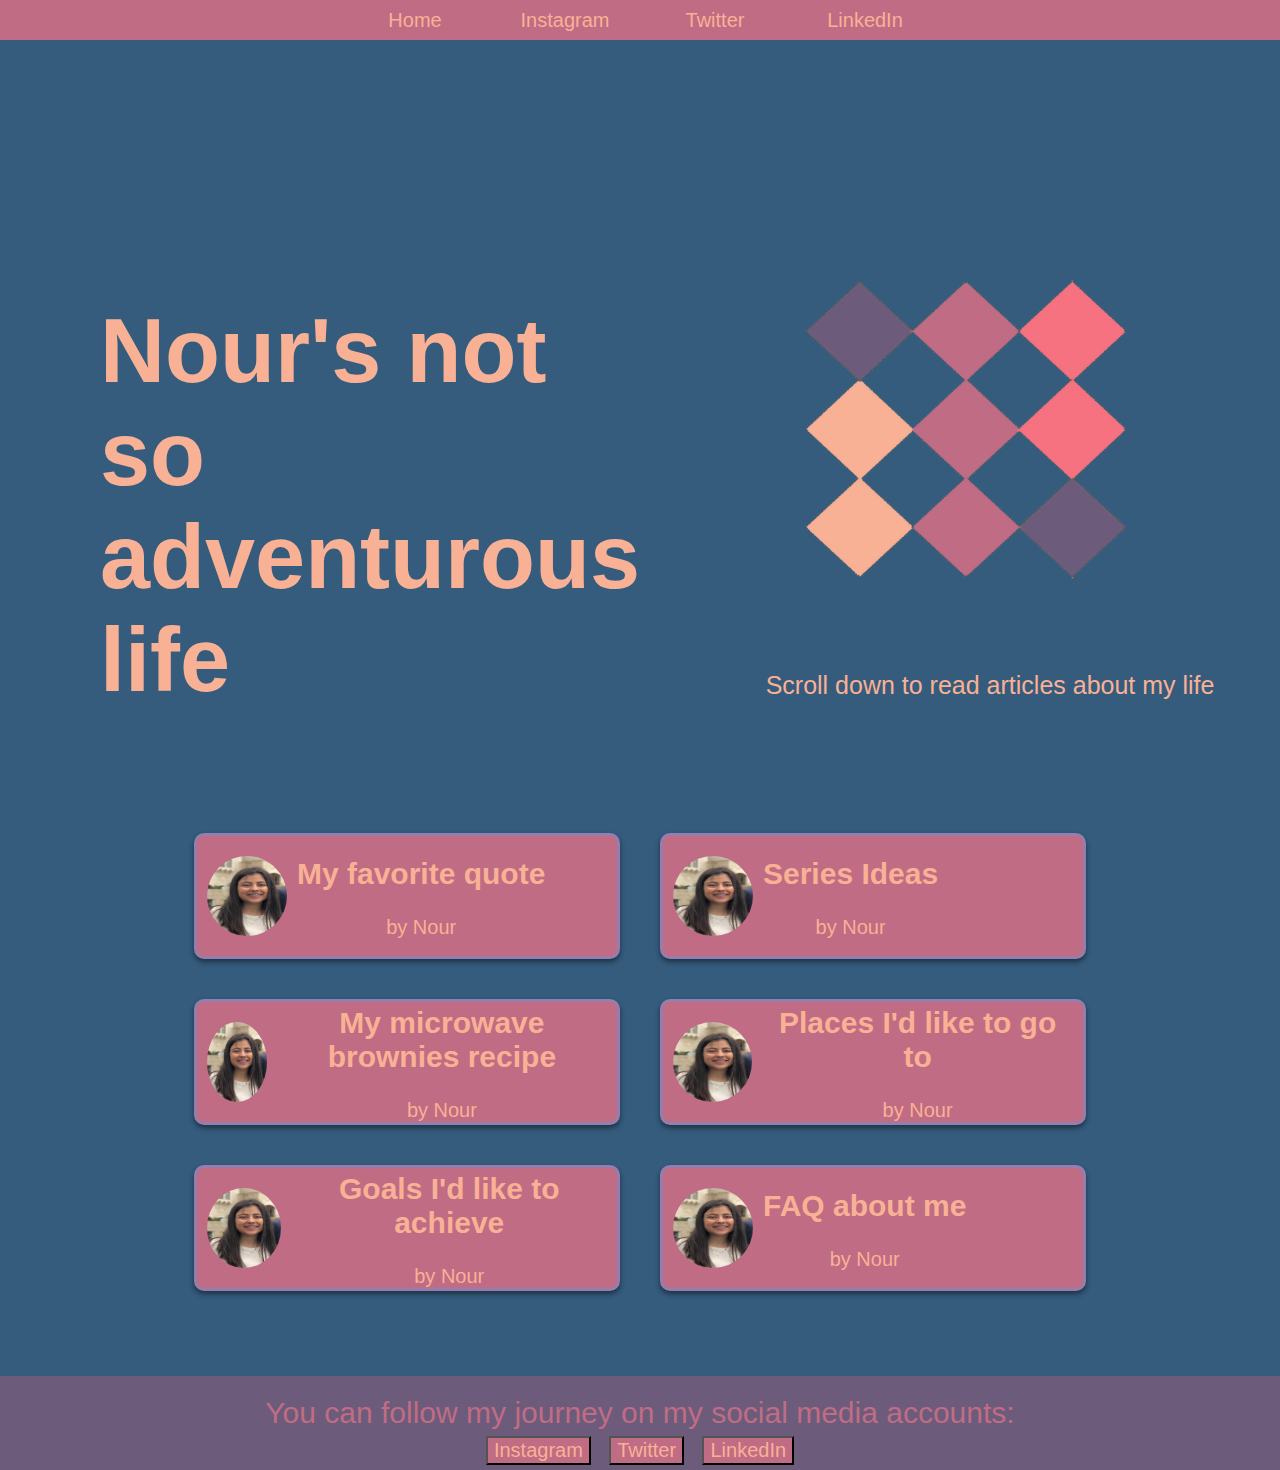
<file: index.html>
<!DOCTYPE html>
<html>
<head>
	<title>Nour's not so adventurous life</title>
	<link rel="stylesheet" href="CSS\maincss.css">
	<meta name="viewport" content="width=device-width, initial-scale=1">
</head>


<body>
	<nav id = "navbar">
		<div class = "navsection"> <a href="index.html"> Home </a> </div>
		<div class = "navsection"> <a href="https://www.instagram.com/nour_mikhael_" target="_blank"> Instagram </a> </div>
		<div class = "navsection"> <a href="https://twitter.com/nourmikhael" target="_blank"> Twitter </a> </div>
		<div class = "navsection"> <a href="https://www.linkedin.com/in/nour-mikhael-909534167/" target="_blank"> LinkedIn </a> </div>
	</nav>


	<div  id = "homepagetitle"> 
		<h1> Nour's not so adventurous life </h1>
		<div id = "drawing">
			<img src="img\design.png" id="design1">
			<p> Scroll down to read articles about my life </p>
		</div>
	</div>

	<div id = "container" > 
		<a href="favoritequote.html" target="_blank">
			<div class = "quote" id = "box1">
				<img src="img\avatar.jpeg" alt= " me" class = "icon"> 
				<div class = "info">
					<h2> My favorite quote </h2>
					<p> by Nour </p>
				</div>
			</div>
		</a>

		<a href="series.html" target="_blank">
			<div class = "quote" id = "box2">
				<img src="img\avatar.jpeg" alt= " me" class = "icon"> 
				<div class = "info">
					<h2> Series Ideas </h2>
					<p> by Nour </p>
				</div>
			</div>
		</a>

		<a href="brownies.html" target="_blank">
			<div class = "quote" id = "box3">
				<img src="img\avatar.jpeg" alt= " me" class = "icon"> 
				<div class = "info">
					<h2> My microwave brownies recipe</h2>
					<p> by Nour </p>
				</div>
			</div>
		</a>

		<a href="places.html" target="_blank">
			<div class = "quote" id = "box4">
				<img src="img\avatar.jpeg" alt= " me" class = "icon"> 
				<div class = "info">
					<h2> Places I'd like to go to </h2>
					<p> by Nour </p>
				</div>
			</div>
		</a>

		<a href="goals.html" target="_blank">
			<div class = "quote" id = "box5">
				<img src="img\avatar.jpeg" alt= " me" class = "icon"> 
				<div class = "info">
					<h2> Goals I'd like to achieve</h2>
					<p> by Nour </p>
				</div>
			</div>
		</a>

		<a href="faq.html" target="_blank">
			<div class = "quote" id = "box6">
				<img src="img\avatar.jpeg" alt= " me" class = "icon"> 
				<div class = "info">
					<h2> FAQ about me </h2>
					<p> by Nour </p>
				</div>
			</div>
		</a>
	</div>

	<footer id = "footer">
		You can follow my journey on my social media accounts:
		<br>
		<button> <a href="https://www.instagram.com/nour_mikhael_" target="_blank" class = "socialmedia"> Instagram  </a> </button>
		<button> <a href="https://twitter.com/nourmikhael" target="_blank" class = "socialmedia"> Twitter </a> </button>
		<button> <a href="https://www.linkedin.com/in/nour-mikhael-909534167/" target="_blank" class = "socialmedia"> LinkedIn </a> </button>
		
	</footer>

</body>
</html>
</file>
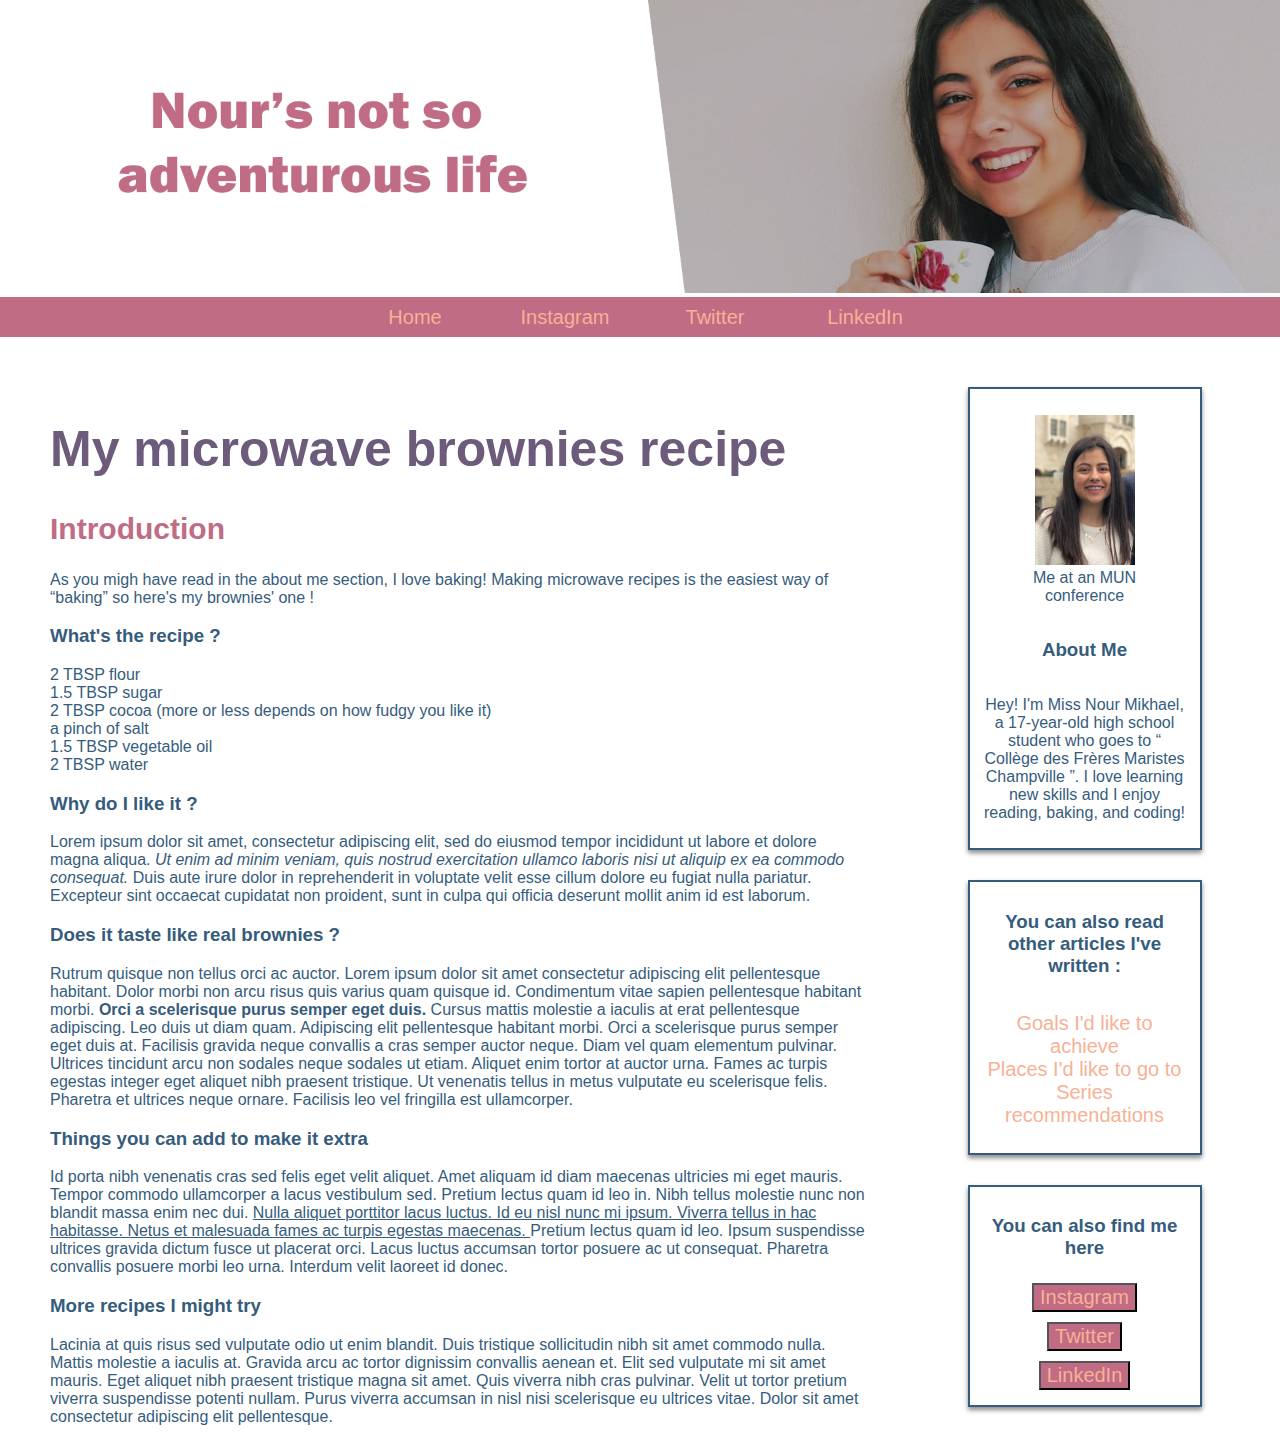
<file: brownies.html>
<!DOCTYPE html>
<html>
<head>
	<title> My microwave brownies recipe </title>
	<link rel="stylesheet" href="CSS\maincss.css">
	<meta name="viewport" content="width=device-width, initial-scale=1">
</head>
<body>
	<header>
		<img src="img\header.png" alt="header" id="header">
	</header>
	
	<nav id = "navbar">
		<div class = "navsection"> <a href="index.html"> Home </a> </div>
		<div class = "navsection"> <a href="https://www.instagram.com/nour_mikhael_" target="_blank"> Instagram </a> </div>
		<div class = "navsection"> <a href="https://twitter.com/nourmikhael" target="_blank"> Twitter </a> </div>
		<div class = "navsection"> <a href="https://www.linkedin.com/in/nour-mikhael-909534167/" target="_blank"> LinkedIn </a> </div>
	</nav>

	<div id="main-container">
		<div id="post">
			<h1 id="post-title"> My microwave brownies recipe </h1>
			<h2 id="intro"> Introduction </h2>
			<p> As you migh have read in the about me section, I love baking! Making microwave recipes is the easiest way of <q>baking</q> so here's my brownies' one ! </p>
			<h3> What's the recipe ? </h3>
			<p> 
				<ul>
			<li> 2 TBSP flour </li>
			<li>1.5 TBSP sugar</li>
			<li>2 TBSP cocoa (more or less depends on how fudgy you like it) </li>
			<li>a pinch of salt</li>
			<li>1.5 TBSP vegetable oil</li>
			<li>2 TBSP water</li>
				</ul>
			</p>
			<h3> Why do I like it ? </h3>
			<p> Lorem ipsum dolor sit amet, consectetur adipiscing elit, sed do eiusmod tempor incididunt ut labore et dolore magna aliqua. <i> Ut enim ad minim veniam, quis nostrud exercitation ullamco laboris nisi ut aliquip ex ea commodo consequat. </i> Duis aute irure dolor in reprehenderit in voluptate velit esse cillum dolore eu fugiat nulla pariatur. Excepteur sint occaecat cupidatat non proident, sunt in culpa qui officia deserunt mollit anim id est laborum. </p>
			<h3> Does it taste like real brownies ? </h3>
			<p>Rutrum quisque non tellus orci ac auctor. Lorem ipsum dolor sit amet consectetur adipiscing elit pellentesque habitant. Dolor morbi non arcu risus quis varius quam quisque id. Condimentum vitae sapien pellentesque habitant morbi. <b> Orci a scelerisque purus semper eget duis. </b> Cursus mattis molestie a iaculis at erat pellentesque adipiscing. Leo duis ut diam quam. Adipiscing elit pellentesque habitant morbi. Orci a scelerisque purus semper eget duis at. Facilisis gravida neque convallis a cras semper auctor neque. Diam vel quam elementum pulvinar. Ultrices tincidunt arcu non sodales neque sodales ut etiam. Aliquet enim tortor at auctor urna. Fames ac turpis egestas integer eget aliquet nibh praesent tristique. Ut venenatis tellus in metus vulputate eu scelerisque felis. Pharetra et ultrices neque ornare. Facilisis leo vel fringilla est ullamcorper. </p>
			<h3> Things you can add to make it extra </h3>
			<p> Id porta nibh venenatis cras sed felis eget velit aliquet. Amet aliquam id diam maecenas ultricies mi eget mauris. Tempor commodo ullamcorper a lacus vestibulum sed. Pretium lectus quam id leo in. Nibh tellus molestie nunc non blandit massa enim nec dui. <u> Nulla aliquet porttitor lacus luctus. Id eu nisl nunc mi ipsum. Viverra tellus in hac habitasse. Netus et malesuada fames ac turpis egestas maecenas. </u> Pretium lectus quam id leo. Ipsum suspendisse ultrices gravida dictum fusce ut placerat orci. Lacus luctus accumsan tortor posuere ac ut consequat. Pharetra convallis posuere morbi leo urna. Interdum velit laoreet id donec.</p>
			<h3> More recipes I might try </h3>
			<p>Lacinia at quis risus sed vulputate odio ut enim blandit. Duis tristique sollicitudin nibh sit amet commodo nulla. Mattis molestie a iaculis at. Gravida arcu ac tortor dignissim convallis aenean et. Elit sed vulputate mi sit amet mauris. Eget aliquet nibh praesent tristique magna sit amet. Quis viverra nibh cras pulvinar. Velit ut tortor pretium viverra suspendisse potenti nullam. Purus viverra accumsan in nisl nisi scelerisque eu ultrices vitae. Dolor sit amet consectetur adipiscing elit pellentesque.</p>
		</div>

		<div id="additional-info"> 
			<div id="about-me">
				<figure>
					<img src="img\avatar.jpeg" alt="my-avatar" id="avatar">
					<figcaption>Me at an MUN conference</figcaption>
				</figure>
				<h3> About Me </h3>
				<p> Hey! I'm Miss Nour Mikhael, a 17-year-old high school student who goes to <q> Collège des Frères Maristes Champville </q>. I love learning new skills and I enjoy reading, baking, and coding! </p>
			</div>

			<div id="other-posts"> 
				<h3> You can also read other articles I've written : </h3>
				<ul>
					<a href="goals.html"> <li> Goals I'd like to achieve </li> </a>
					<a href="places.html"><li>Places I'd like to go to </li> </a>
					<a href="series.html"><li> Series recommendations </li></a>
				</ul>
			</div>

			<div id="find-me">
				<h3> You can also find me here </h3>
				<button> <a href="https://www.instagram.com/nour_mikhael_" target="_blank" class = "socialmedia"> Instagram  </a> </button>
				<button> <a href="https://twitter.com/nourmikhael" target="_blank" class = "socialmedia"> Twitter </a> </button>
				<button> <a href="https://www.linkedin.com/in/nour-mikhael-909534167/" target="_blank" class = "socialmedia"> LinkedIn </a> </button>
			</div>
		</div>


	</div>


</body>
</html>
</file>
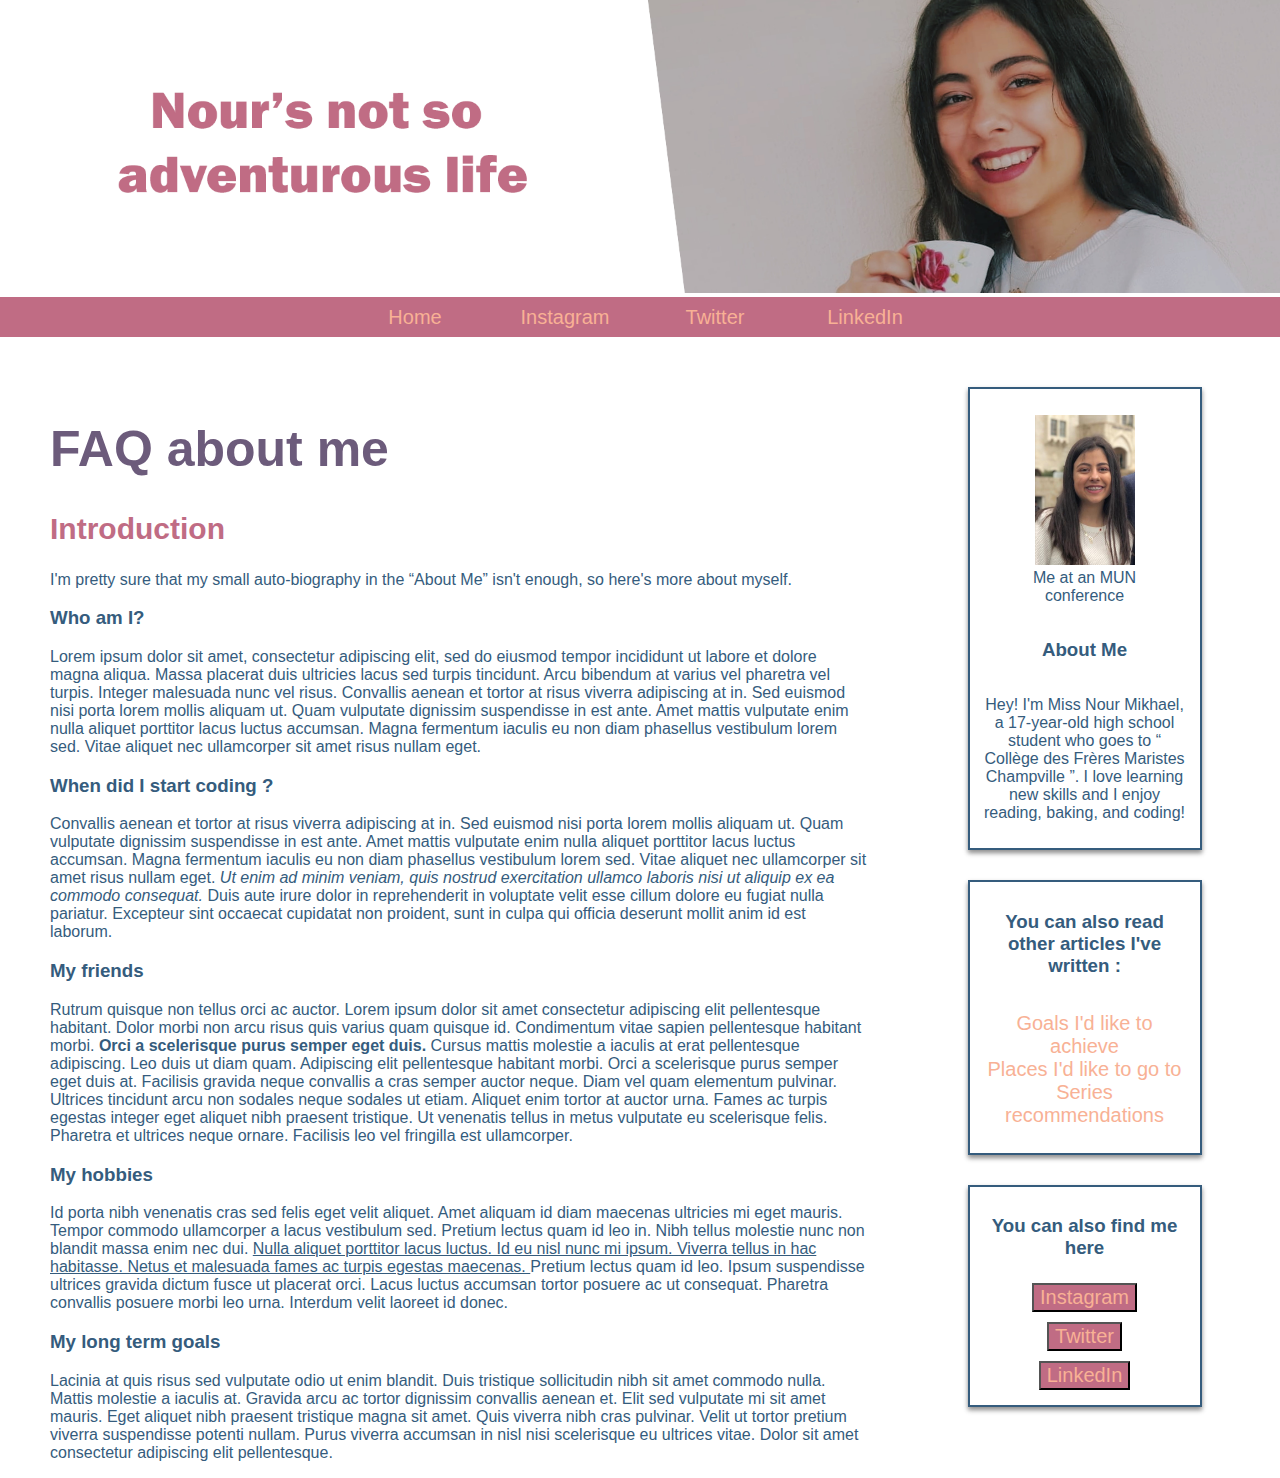
<file: faq.html>
<!DOCTYPE html>
<html>
<head>
	<title>	FAQ about me </title>
	<link rel="stylesheet" href="CSS\maincss.css">
	<meta name="viewport" content="width=device-width, initial-scale=1">
</head>
<body>
	<header>
		<img src="img\header.png" alt="header" id="header">
	</header>
	
	<nav id = "navbar">
		<div class = "navsection"> <a href="index.html"> Home </a> </div>
		<div class = "navsection"> <a href="https://www.instagram.com/nour_mikhael_" target="_blank"> Instagram </a> </div>
		<div class = "navsection"> <a href="https://twitter.com/nourmikhael" target="_blank"> Twitter </a> </div>
		<div class = "navsection"> <a href="https://www.linkedin.com/in/nour-mikhael-909534167/" target="_blank"> LinkedIn </a> </div>
	</nav>

	<div id="main-container">
		<div id="post">
			<h1 id="post-title"> FAQ about me </h1>
			<h2 id="intro"> Introduction </h2>
			<p> I'm pretty sure that my small auto-biography in the <q>About Me</q> isn't enough, so here's more about myself.</p>
			<h3> Who am I? </h3>
			<p> Lorem ipsum dolor sit amet, consectetur adipiscing elit, sed do eiusmod tempor incididunt ut labore et dolore magna aliqua. Massa placerat duis ultricies lacus sed turpis tincidunt. Arcu bibendum at varius vel pharetra vel turpis. Integer malesuada nunc vel risus. Convallis aenean et tortor at risus viverra adipiscing at in. Sed euismod nisi porta lorem mollis aliquam ut. Quam vulputate dignissim suspendisse in est ante. Amet mattis vulputate enim nulla aliquet porttitor lacus luctus accumsan. Magna fermentum iaculis eu non diam phasellus vestibulum lorem sed. Vitae aliquet nec ullamcorper sit amet risus nullam eget. </p>
			<h3> When did I start coding ?</h3>
			<p> Convallis aenean et tortor at risus viverra adipiscing at in. Sed euismod nisi porta lorem mollis aliquam ut. Quam vulputate dignissim suspendisse in est ante. Amet mattis vulputate enim nulla aliquet porttitor lacus luctus accumsan. Magna fermentum iaculis eu non diam phasellus vestibulum lorem sed. Vitae aliquet nec ullamcorper sit amet risus nullam eget. <i> Ut enim ad minim veniam, quis nostrud exercitation ullamco laboris nisi ut aliquip ex ea commodo consequat. </i> Duis aute irure dolor in reprehenderit in voluptate velit esse cillum dolore eu fugiat nulla pariatur. Excepteur sint occaecat cupidatat non proident, sunt in culpa qui officia deserunt mollit anim id est laborum. </p>
			<h3> My friends </h3>
			<p>Rutrum quisque non tellus orci ac auctor. Lorem ipsum dolor sit amet consectetur adipiscing elit pellentesque habitant. Dolor morbi non arcu risus quis varius quam quisque id. Condimentum vitae sapien pellentesque habitant morbi. <b> Orci a scelerisque purus semper eget duis. </b> Cursus mattis molestie a iaculis at erat pellentesque adipiscing. Leo duis ut diam quam. Adipiscing elit pellentesque habitant morbi. Orci a scelerisque purus semper eget duis at. Facilisis gravida neque convallis a cras semper auctor neque. Diam vel quam elementum pulvinar. Ultrices tincidunt arcu non sodales neque sodales ut etiam. Aliquet enim tortor at auctor urna. Fames ac turpis egestas integer eget aliquet nibh praesent tristique. Ut venenatis tellus in metus vulputate eu scelerisque felis. Pharetra et ultrices neque ornare. Facilisis leo vel fringilla est ullamcorper. </p>
			<h3> My hobbies </h3>
			<p> Id porta nibh venenatis cras sed felis eget velit aliquet. Amet aliquam id diam maecenas ultricies mi eget mauris. Tempor commodo ullamcorper a lacus vestibulum sed. Pretium lectus quam id leo in. Nibh tellus molestie nunc non blandit massa enim nec dui. <u> Nulla aliquet porttitor lacus luctus. Id eu nisl nunc mi ipsum. Viverra tellus in hac habitasse. Netus et malesuada fames ac turpis egestas maecenas. </u> Pretium lectus quam id leo. Ipsum suspendisse ultrices gravida dictum fusce ut placerat orci. Lacus luctus accumsan tortor posuere ac ut consequat. Pharetra convallis posuere morbi leo urna. Interdum velit laoreet id donec.</p>
			<h3> My long term goals </h3>
			<p>Lacinia at quis risus sed vulputate odio ut enim blandit. Duis tristique sollicitudin nibh sit amet commodo nulla. Mattis molestie a iaculis at. Gravida arcu ac tortor dignissim convallis aenean et. Elit sed vulputate mi sit amet mauris. Eget aliquet nibh praesent tristique magna sit amet. Quis viverra nibh cras pulvinar. Velit ut tortor pretium viverra suspendisse potenti nullam. Purus viverra accumsan in nisl nisi scelerisque eu ultrices vitae. Dolor sit amet consectetur adipiscing elit pellentesque.</p>
		</div>

		<div id="additional-info"> 
			<div id="about-me">
				<figure>
					<img src="img\avatar.jpeg" alt="my-avatar" id="avatar">
					<figcaption>Me at an MUN conference</figcaption>
				</figure>
				<h3> About Me </h3>
				<p> Hey! I'm Miss Nour Mikhael, a 17-year-old high school student who goes to <q> Collège des Frères Maristes Champville </q>. I love learning new skills and I enjoy reading, baking, and coding! </p>
			</div>

			<div id="other-posts"> 
				<h3> You can also read other articles I've written : </h3>
				<ul>
					<a href="goals.html"> <li> Goals I'd like to achieve </li> </a>
					<a href="places.html"><li>Places I'd like to go to </li> </a>
					<a href="series.html"><li> Series recommendations </li></a>
				</ul>
			</div>

			<div id="find-me">
				<h3> You can also find me here </h3>
				<button> <a href="https://www.instagram.com/nour_mikhael_" target="_blank" class = "socialmedia"> Instagram  </a> </button>
				<button> <a href="https://twitter.com/nourmikhael" target="_blank" class = "socialmedia"> Twitter </a> </button>
				<button> <a href="https://www.linkedin.com/in/nour-mikhael-909534167/" target="_blank" class = "socialmedia"> LinkedIn </a> </button>
			</div>
		</div>


	</div>


</body>
</html>
</file>
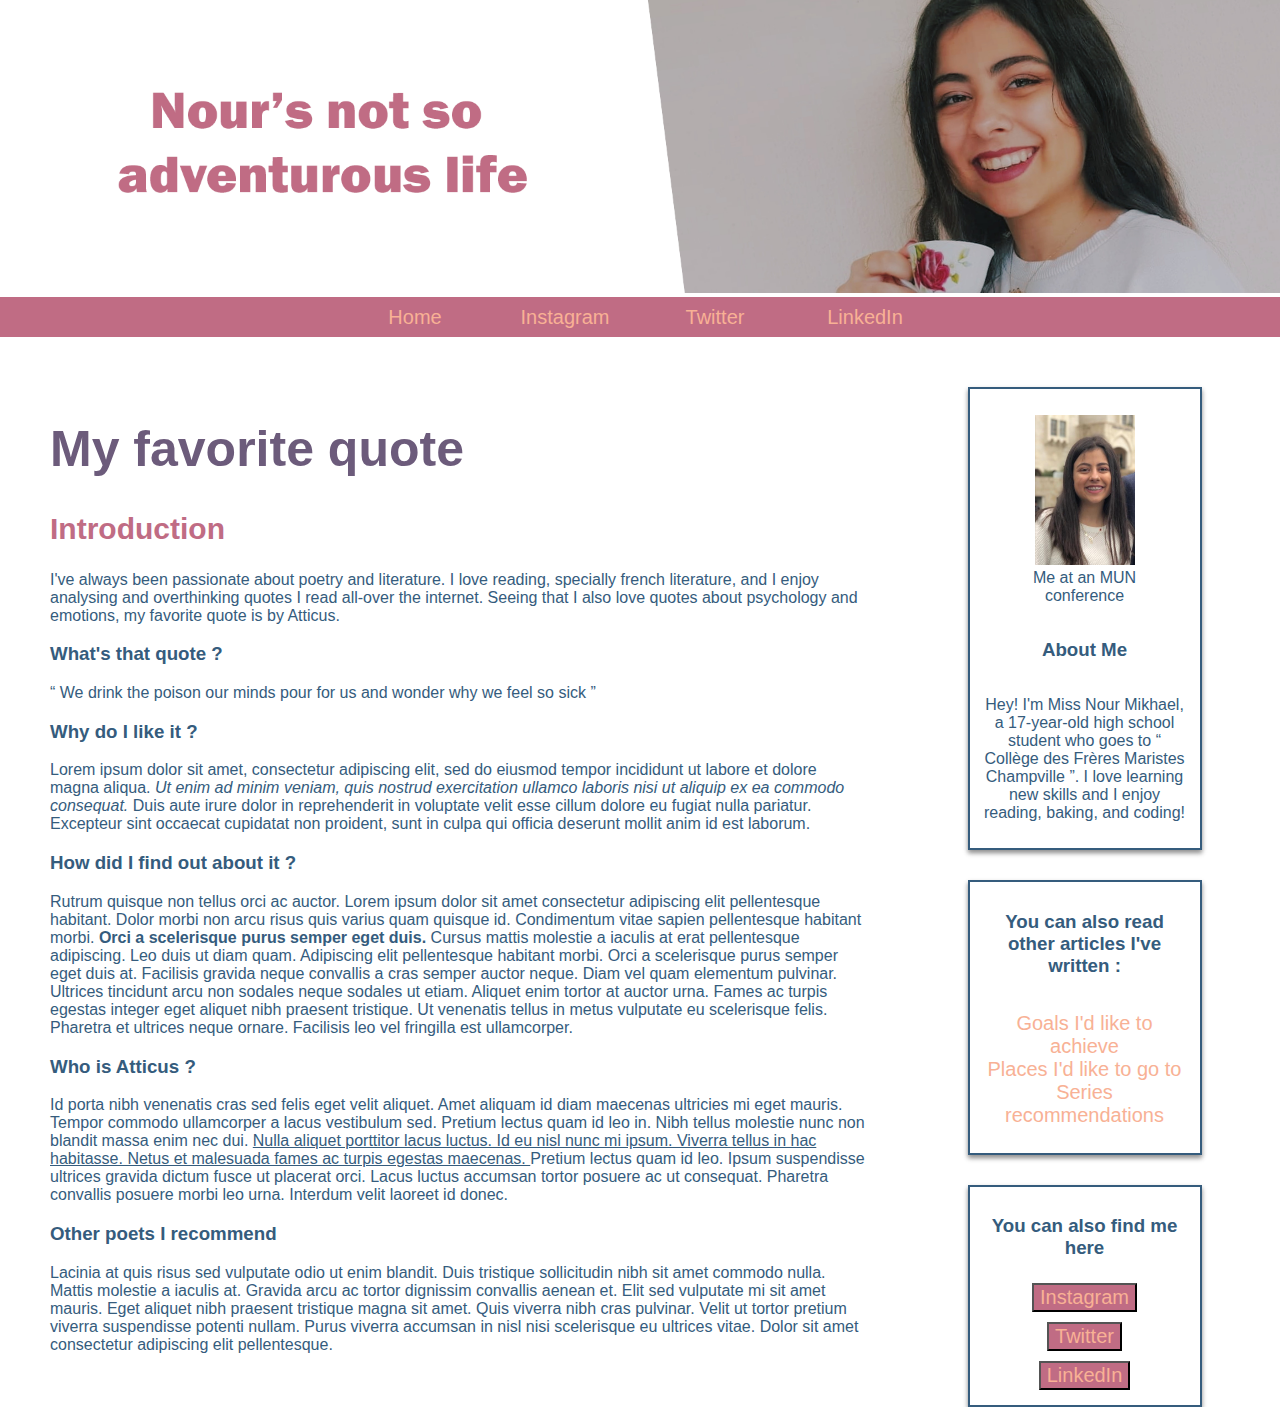
<file: favoritequote.html>
<!DOCTYPE html>
<html>
<head>
	<title>	My favorite quote </title>
	<link rel="stylesheet" href="CSS\maincss.css">
	<meta name="viewport" content="width=device-width, initial-scale=1">
</head>
<body>
	<header>
		<img src="img\header.png" alt="header" id="header">
	</header>
	
	<nav id = "navbar">
		<div class = "navsection"> <a href="index.html"> Home </a> </div>
		<div class = "navsection"> <a href="https://www.instagram.com/nour_mikhael_" target="_blank"> Instagram </a> </div>
		<div class = "navsection"> <a href="https://twitter.com/nourmikhael" target="_blank"> Twitter </a> </div>
		<div class = "navsection"> <a href="https://www.linkedin.com/in/nour-mikhael-909534167/" target="_blank"> LinkedIn </a> </div>
	</nav>

	<div id="main-container">
		<div id="post">
			<h1 id="post-title"> My favorite quote </h1>
			<h2 id="intro"> Introduction </h2>
			<p> I've always been passionate about poetry and literature. I love reading, specially french literature, and I enjoy analysing and overthinking quotes I read all-over the internet. Seeing that I also love quotes about psychology and emotions, my favorite quote is by Atticus. </p>
			<h3> What's that quote ? </h3>
			<p> <q> We drink the poison our minds pour for us and wonder why we feel so sick </q> </p>
			<h3> Why do I like it ? </h3>
			<p> Lorem ipsum dolor sit amet, consectetur adipiscing elit, sed do eiusmod tempor incididunt ut labore et dolore magna aliqua. <i> Ut enim ad minim veniam, quis nostrud exercitation ullamco laboris nisi ut aliquip ex ea commodo consequat. </i> Duis aute irure dolor in reprehenderit in voluptate velit esse cillum dolore eu fugiat nulla pariatur. Excepteur sint occaecat cupidatat non proident, sunt in culpa qui officia deserunt mollit anim id est laborum. </p>
			<h3> How did I find out about it ? </h3>
			<p>Rutrum quisque non tellus orci ac auctor. Lorem ipsum dolor sit amet consectetur adipiscing elit pellentesque habitant. Dolor morbi non arcu risus quis varius quam quisque id. Condimentum vitae sapien pellentesque habitant morbi. <b> Orci a scelerisque purus semper eget duis. </b> Cursus mattis molestie a iaculis at erat pellentesque adipiscing. Leo duis ut diam quam. Adipiscing elit pellentesque habitant morbi. Orci a scelerisque purus semper eget duis at. Facilisis gravida neque convallis a cras semper auctor neque. Diam vel quam elementum pulvinar. Ultrices tincidunt arcu non sodales neque sodales ut etiam. Aliquet enim tortor at auctor urna. Fames ac turpis egestas integer eget aliquet nibh praesent tristique. Ut venenatis tellus in metus vulputate eu scelerisque felis. Pharetra et ultrices neque ornare. Facilisis leo vel fringilla est ullamcorper. </p>
			<h3> Who is Atticus ? </h3>
			<p> Id porta nibh venenatis cras sed felis eget velit aliquet. Amet aliquam id diam maecenas ultricies mi eget mauris. Tempor commodo ullamcorper a lacus vestibulum sed. Pretium lectus quam id leo in. Nibh tellus molestie nunc non blandit massa enim nec dui. <u> Nulla aliquet porttitor lacus luctus. Id eu nisl nunc mi ipsum. Viverra tellus in hac habitasse. Netus et malesuada fames ac turpis egestas maecenas. </u> Pretium lectus quam id leo. Ipsum suspendisse ultrices gravida dictum fusce ut placerat orci. Lacus luctus accumsan tortor posuere ac ut consequat. Pharetra convallis posuere morbi leo urna. Interdum velit laoreet id donec.</p>
			<h3> Other poets I recommend </h3>
			<p>Lacinia at quis risus sed vulputate odio ut enim blandit. Duis tristique sollicitudin nibh sit amet commodo nulla. Mattis molestie a iaculis at. Gravida arcu ac tortor dignissim convallis aenean et. Elit sed vulputate mi sit amet mauris. Eget aliquet nibh praesent tristique magna sit amet. Quis viverra nibh cras pulvinar. Velit ut tortor pretium viverra suspendisse potenti nullam. Purus viverra accumsan in nisl nisi scelerisque eu ultrices vitae. Dolor sit amet consectetur adipiscing elit pellentesque.</p>
		</div>

		<div id="additional-info"> 
			<div id="about-me">
				<figure>
					<img src="img\avatar.jpeg" alt="my-avatar" id="avatar">
					<figcaption>Me at an MUN conference</figcaption>
				</figure>
				<h3> About Me </h3>
				<p> Hey! I'm Miss Nour Mikhael, a 17-year-old high school student who goes to <q> Collège des Frères Maristes Champville </q>. I love learning new skills and I enjoy reading, baking, and coding! </p>
			</div>

			<div id="other-posts"> 
				<h3> You can also read other articles I've written : </h3>
				<ul>
					<a href="goals.html"> <li> Goals I'd like to achieve </li> </a>
					<a href="places.html"><li>Places I'd like to go to </li> </a>
					<a href="series.html"><li> Series recommendations </li></a>
				</ul>
			</div>

			<div id="find-me">
				<h3> You can also find me here </h3>
				<button> <a href="https://www.instagram.com/nour_mikhael_" target="_blank" class = "socialmedia"> Instagram  </a> </button>
				<button> <a href="https://twitter.com/nourmikhael" target="_blank" class = "socialmedia"> Twitter </a> </button>
				<button> <a href="https://www.linkedin.com/in/nour-mikhael-909534167/" target="_blank" class = "socialmedia"> LinkedIn </a> </button>
			</div>
		</div>


	</div>


</body>
</html>
</file>
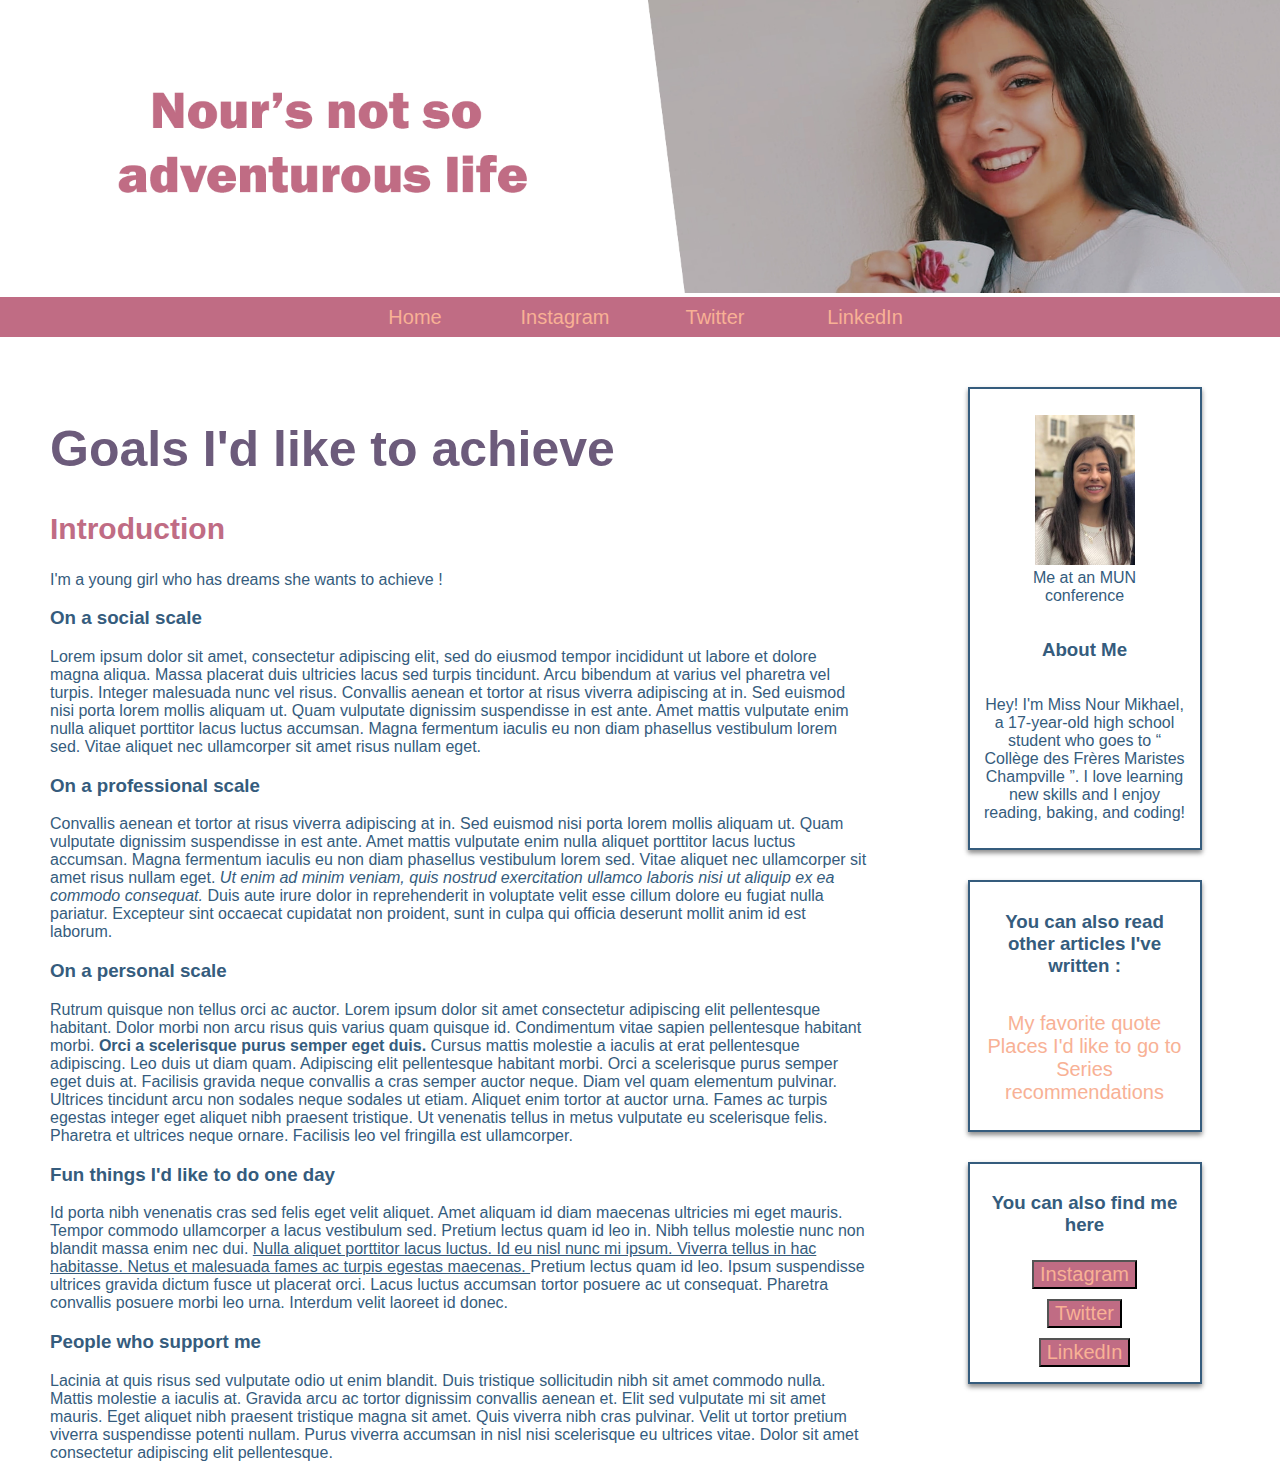
<file: goals.html>
<!DOCTYPE html>
<html>
<head>
	<title>	Goals I'd like to achieve </title>
	<link rel="stylesheet" href="CSS\maincss.css">
	<meta name="viewport" content="width=device-width, initial-scale=1">
</head>
<body>
	<header>
		<img src="img\header.png" alt="header" id="header">
	</header>
	
	<nav id = "navbar">
		<div class = "navsection"> <a href="index.html"> Home </a> </div>
		<div class = "navsection"> <a href="https://www.instagram.com/nour_mikhael_" target="_blank"> Instagram </a> </div>
		<div class = "navsection"> <a href="https://twitter.com/nourmikhael" target="_blank"> Twitter </a> </div>
		<div class = "navsection"> <a href="https://www.linkedin.com/in/nour-mikhael-909534167/" target="_blank"> LinkedIn </a> </div>
	</nav>

	<div id="main-container">
		<div id="post">
			<h1 id="post-title"> Goals I'd like to achieve </h1>
			<h2 id="intro"> Introduction </h2>
			<p> I'm a young girl who has dreams she wants to achieve !</p>
			<h3> On a social scale </h3>
			<p> Lorem ipsum dolor sit amet, consectetur adipiscing elit, sed do eiusmod tempor incididunt ut labore et dolore magna aliqua. Massa placerat duis ultricies lacus sed turpis tincidunt. Arcu bibendum at varius vel pharetra vel turpis. Integer malesuada nunc vel risus. Convallis aenean et tortor at risus viverra adipiscing at in. Sed euismod nisi porta lorem mollis aliquam ut. Quam vulputate dignissim suspendisse in est ante. Amet mattis vulputate enim nulla aliquet porttitor lacus luctus accumsan. Magna fermentum iaculis eu non diam phasellus vestibulum lorem sed. Vitae aliquet nec ullamcorper sit amet risus nullam eget. </p>
			<h3> On a professional scale</h3>
			<p> Convallis aenean et tortor at risus viverra adipiscing at in. Sed euismod nisi porta lorem mollis aliquam ut. Quam vulputate dignissim suspendisse in est ante. Amet mattis vulputate enim nulla aliquet porttitor lacus luctus accumsan. Magna fermentum iaculis eu non diam phasellus vestibulum lorem sed. Vitae aliquet nec ullamcorper sit amet risus nullam eget. <i> Ut enim ad minim veniam, quis nostrud exercitation ullamco laboris nisi ut aliquip ex ea commodo consequat. </i> Duis aute irure dolor in reprehenderit in voluptate velit esse cillum dolore eu fugiat nulla pariatur. Excepteur sint occaecat cupidatat non proident, sunt in culpa qui officia deserunt mollit anim id est laborum. </p>
			<h3> On a personal scale </h3>
			<p>Rutrum quisque non tellus orci ac auctor. Lorem ipsum dolor sit amet consectetur adipiscing elit pellentesque habitant. Dolor morbi non arcu risus quis varius quam quisque id. Condimentum vitae sapien pellentesque habitant morbi. <b> Orci a scelerisque purus semper eget duis. </b> Cursus mattis molestie a iaculis at erat pellentesque adipiscing. Leo duis ut diam quam. Adipiscing elit pellentesque habitant morbi. Orci a scelerisque purus semper eget duis at. Facilisis gravida neque convallis a cras semper auctor neque. Diam vel quam elementum pulvinar. Ultrices tincidunt arcu non sodales neque sodales ut etiam. Aliquet enim tortor at auctor urna. Fames ac turpis egestas integer eget aliquet nibh praesent tristique. Ut venenatis tellus in metus vulputate eu scelerisque felis. Pharetra et ultrices neque ornare. Facilisis leo vel fringilla est ullamcorper. </p>
			<h3> Fun things I'd like to do one day </h3>
			<p> Id porta nibh venenatis cras sed felis eget velit aliquet. Amet aliquam id diam maecenas ultricies mi eget mauris. Tempor commodo ullamcorper a lacus vestibulum sed. Pretium lectus quam id leo in. Nibh tellus molestie nunc non blandit massa enim nec dui. <u> Nulla aliquet porttitor lacus luctus. Id eu nisl nunc mi ipsum. Viverra tellus in hac habitasse. Netus et malesuada fames ac turpis egestas maecenas. </u> Pretium lectus quam id leo. Ipsum suspendisse ultrices gravida dictum fusce ut placerat orci. Lacus luctus accumsan tortor posuere ac ut consequat. Pharetra convallis posuere morbi leo urna. Interdum velit laoreet id donec.</p>
			<h3> People who support me </h3>
			<p>Lacinia at quis risus sed vulputate odio ut enim blandit. Duis tristique sollicitudin nibh sit amet commodo nulla. Mattis molestie a iaculis at. Gravida arcu ac tortor dignissim convallis aenean et. Elit sed vulputate mi sit amet mauris. Eget aliquet nibh praesent tristique magna sit amet. Quis viverra nibh cras pulvinar. Velit ut tortor pretium viverra suspendisse potenti nullam. Purus viverra accumsan in nisl nisi scelerisque eu ultrices vitae. Dolor sit amet consectetur adipiscing elit pellentesque.</p>
		</div>

		<div id="additional-info"> 
			<div id="about-me">
				<figure>
					<img src="img\avatar.jpeg" alt="my-avatar" id="avatar">
					<figcaption>Me at an MUN conference</figcaption>
				</figure>
				<h3> About Me </h3>
				<p> Hey! I'm Miss Nour Mikhael, a 17-year-old high school student who goes to <q> Collège des Frères Maristes Champville </q>. I love learning new skills and I enjoy reading, baking, and coding! </p>
			</div>

			<div id="other-posts"> 
				<h3> You can also read other articles I've written : </h3>
				<ul>
					<a href="favoritequote.html"> <li> My favorite quote </li> </a>
					<a href="places.html"><li>Places I'd like to go to </li> </a>
					<a href="series.html"><li> Series recommendations </li></a>
				</ul>
			</div>

			<div id="find-me">
				<h3> You can also find me here </h3>
				<button> <a href="https://www.instagram.com/nour_mikhael_" target="_blank" class = "socialmedia"> Instagram  </a> </button>
				<button> <a href="https://twitter.com/nourmikhael" target="_blank" class = "socialmedia"> Twitter </a> </button>
				<button> <a href="https://www.linkedin.com/in/nour-mikhael-909534167/" target="_blank" class = "socialmedia"> LinkedIn </a> </button>
			</div>
		</div>


	</div>


</body>
</html>
</file>
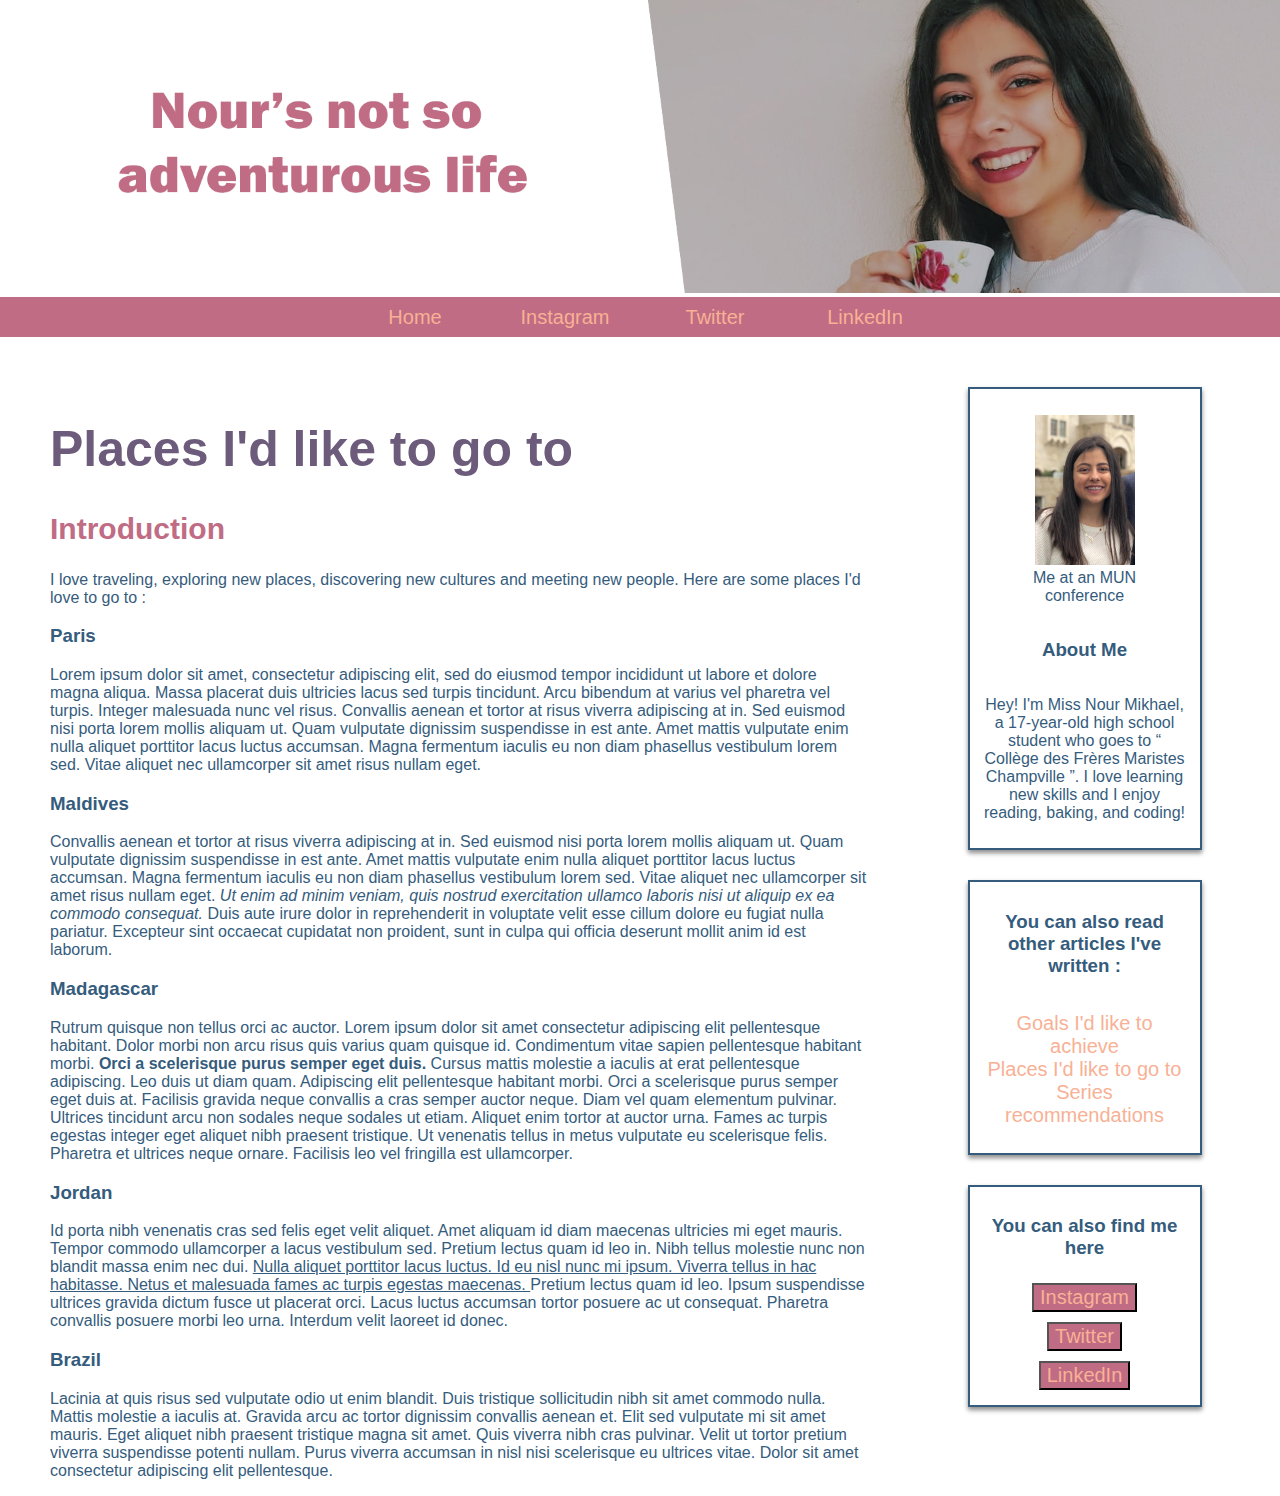
<file: places.html>
<!DOCTYPE html>
<html>
<head>
	<title>	Places I'd like to go to </title>
	<link rel="stylesheet" href="CSS\maincss.css">
	<meta name="viewport" content="width=device-width, initial-scale=1">
</head>
<body>
	<header>
		<img src="img\header.png" alt="header" id="header">
	</header>
	
	<nav id = "navbar">
		<div class = "navsection"> <a href="index.html"> Home </a> </div>
		<div class = "navsection"> <a href="https://www.instagram.com/nour_mikhael_" target="_blank"> Instagram </a> </div>
		<div class = "navsection"> <a href="https://twitter.com/nourmikhael" target="_blank"> Twitter </a> </div>
		<div class = "navsection"> <a href="https://www.linkedin.com/in/nour-mikhael-909534167/" target="_blank"> LinkedIn </a> </div>
	</nav>

	<div id="main-container">
		<div id="post">
			<h1 id="post-title"> Places I'd like to go to </h1>
			<h2 id="intro"> Introduction </h2>
			<p> I love traveling, exploring new places, discovering new cultures and meeting new people. Here are some places I'd love to go to :</p>
			<h3> Paris </h3>
			<p> Lorem ipsum dolor sit amet, consectetur adipiscing elit, sed do eiusmod tempor incididunt ut labore et dolore magna aliqua. Massa placerat duis ultricies lacus sed turpis tincidunt. Arcu bibendum at varius vel pharetra vel turpis. Integer malesuada nunc vel risus. Convallis aenean et tortor at risus viverra adipiscing at in. Sed euismod nisi porta lorem mollis aliquam ut. Quam vulputate dignissim suspendisse in est ante. Amet mattis vulputate enim nulla aliquet porttitor lacus luctus accumsan. Magna fermentum iaculis eu non diam phasellus vestibulum lorem sed. Vitae aliquet nec ullamcorper sit amet risus nullam eget. </p>
			<h3> Maldives </h3>
			<p> Convallis aenean et tortor at risus viverra adipiscing at in. Sed euismod nisi porta lorem mollis aliquam ut. Quam vulputate dignissim suspendisse in est ante. Amet mattis vulputate enim nulla aliquet porttitor lacus luctus accumsan. Magna fermentum iaculis eu non diam phasellus vestibulum lorem sed. Vitae aliquet nec ullamcorper sit amet risus nullam eget. <i> Ut enim ad minim veniam, quis nostrud exercitation ullamco laboris nisi ut aliquip ex ea commodo consequat. </i> Duis aute irure dolor in reprehenderit in voluptate velit esse cillum dolore eu fugiat nulla pariatur. Excepteur sint occaecat cupidatat non proident, sunt in culpa qui officia deserunt mollit anim id est laborum. </p>
			<h3> Madagascar </h3>
			<p>Rutrum quisque non tellus orci ac auctor. Lorem ipsum dolor sit amet consectetur adipiscing elit pellentesque habitant. Dolor morbi non arcu risus quis varius quam quisque id. Condimentum vitae sapien pellentesque habitant morbi. <b> Orci a scelerisque purus semper eget duis. </b> Cursus mattis molestie a iaculis at erat pellentesque adipiscing. Leo duis ut diam quam. Adipiscing elit pellentesque habitant morbi. Orci a scelerisque purus semper eget duis at. Facilisis gravida neque convallis a cras semper auctor neque. Diam vel quam elementum pulvinar. Ultrices tincidunt arcu non sodales neque sodales ut etiam. Aliquet enim tortor at auctor urna. Fames ac turpis egestas integer eget aliquet nibh praesent tristique. Ut venenatis tellus in metus vulputate eu scelerisque felis. Pharetra et ultrices neque ornare. Facilisis leo vel fringilla est ullamcorper. </p>
			<h3> Jordan </h3>
			<p> Id porta nibh venenatis cras sed felis eget velit aliquet. Amet aliquam id diam maecenas ultricies mi eget mauris. Tempor commodo ullamcorper a lacus vestibulum sed. Pretium lectus quam id leo in. Nibh tellus molestie nunc non blandit massa enim nec dui. <u> Nulla aliquet porttitor lacus luctus. Id eu nisl nunc mi ipsum. Viverra tellus in hac habitasse. Netus et malesuada fames ac turpis egestas maecenas. </u> Pretium lectus quam id leo. Ipsum suspendisse ultrices gravida dictum fusce ut placerat orci. Lacus luctus accumsan tortor posuere ac ut consequat. Pharetra convallis posuere morbi leo urna. Interdum velit laoreet id donec.</p>
			<h3> Brazil </h3>
			<p>Lacinia at quis risus sed vulputate odio ut enim blandit. Duis tristique sollicitudin nibh sit amet commodo nulla. Mattis molestie a iaculis at. Gravida arcu ac tortor dignissim convallis aenean et. Elit sed vulputate mi sit amet mauris. Eget aliquet nibh praesent tristique magna sit amet. Quis viverra nibh cras pulvinar. Velit ut tortor pretium viverra suspendisse potenti nullam. Purus viverra accumsan in nisl nisi scelerisque eu ultrices vitae. Dolor sit amet consectetur adipiscing elit pellentesque.</p>
		</div>

		<div id="additional-info"> 
			<div id="about-me">
				<figure>
					<img src="img\avatar.jpeg" alt="my-avatar" id="avatar">
					<figcaption>Me at an MUN conference</figcaption>
				</figure>
				<h3> About Me </h3>
				<p> Hey! I'm Miss Nour Mikhael, a 17-year-old high school student who goes to <q> Collège des Frères Maristes Champville </q>. I love learning new skills and I enjoy reading, baking, and coding! </p>
			</div>

			<div id="other-posts"> 
				<h3> You can also read other articles I've written : </h3>
				<ul>
					<a href="goals.html"> <li> Goals I'd like to achieve </li> </a>
					<a href="places.html"><li>Places I'd like to go to </li> </a>
					<a href="series.html"><li> Series recommendations </li></a>
				</ul>
			</div>

			<div id="find-me">
				<h3> You can also find me here </h3>
				<button> <a href="https://www.instagram.com/nour_mikhael_" target="_blank" class = "socialmedia"> Instagram  </a> </button>
				<button> <a href="https://twitter.com/nourmikhael" target="_blank" class = "socialmedia"> Twitter </a> </button>
				<button> <a href="https://www.linkedin.com/in/nour-mikhael-909534167/" target="_blank" class = "socialmedia"> LinkedIn </a> </button>
			</div>
		</div>


	</div>


</body>
</html>
</file>
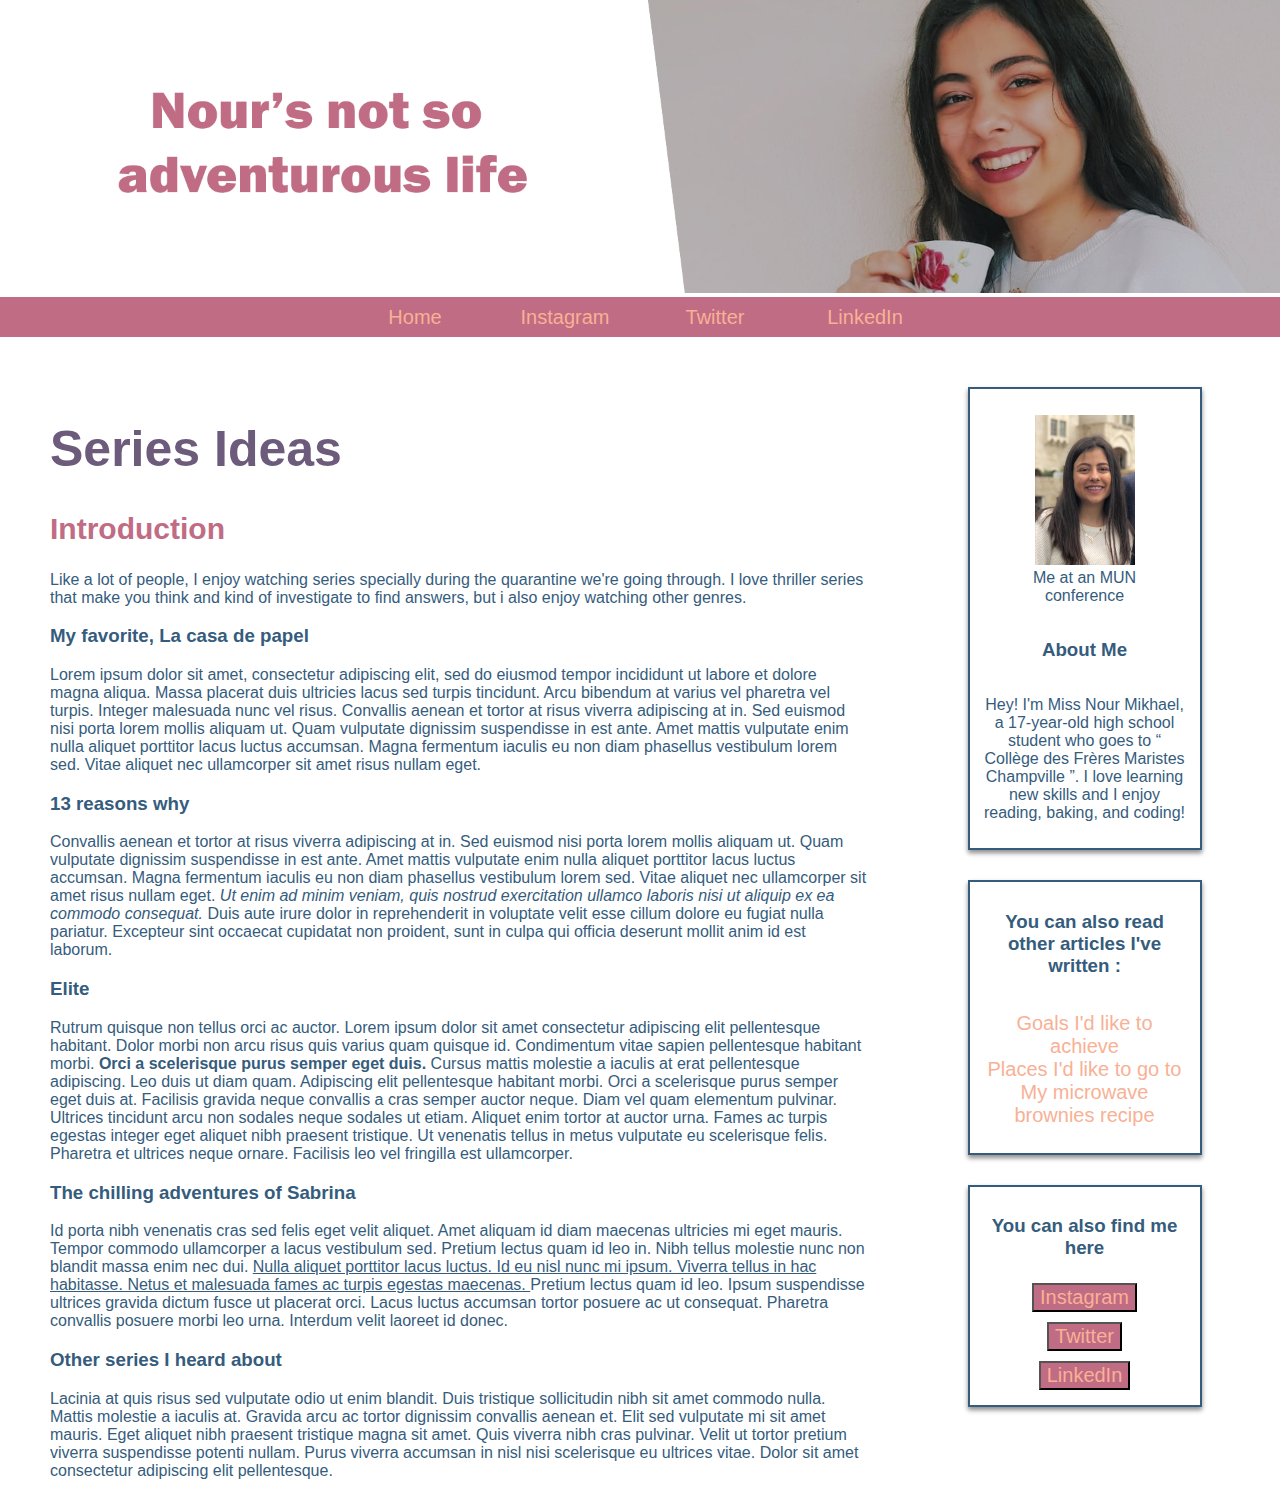
<file: series.html>
<!DOCTYPE html>
<html>
<head>
	<title>	Series Ideas </title>
	<link rel="stylesheet" href="CSS\maincss.css">
	<meta name="viewport" content="width=device-width, initial-scale=1">
</head>
<body>
	<header>
		<img src="img\header.png" alt="header" id="header">
	</header>
	
	<nav id = "navbar">
		<div class = "navsection"> <a href="index.html"> Home </a> </div>
		<div class = "navsection"> <a href="https://www.instagram.com/nour_mikhael_" target="_blank"> Instagram </a> </div>
		<div class = "navsection"> <a href="https://twitter.com/nourmikhael" target="_blank"> Twitter </a> </div>
		<div class = "navsection"> <a href="https://www.linkedin.com/in/nour-mikhael-909534167/" target="_blank"> LinkedIn </a> </div>
	</nav>

	<div id="main-container">
		<div id="post">
			<h1 id="post-title"> Series Ideas </h1>
			<h2 id="intro"> Introduction </h2>
			<p> Like a lot of people, I enjoy watching series specially during the quarantine we're going through. I love thriller series that make you think and kind of investigate to find answers, but i also enjoy watching other genres.</p>
			<h3> My favorite, La casa de papel </h3>
			<p> Lorem ipsum dolor sit amet, consectetur adipiscing elit, sed do eiusmod tempor incididunt ut labore et dolore magna aliqua. Massa placerat duis ultricies lacus sed turpis tincidunt. Arcu bibendum at varius vel pharetra vel turpis. Integer malesuada nunc vel risus. Convallis aenean et tortor at risus viverra adipiscing at in. Sed euismod nisi porta lorem mollis aliquam ut. Quam vulputate dignissim suspendisse in est ante. Amet mattis vulputate enim nulla aliquet porttitor lacus luctus accumsan. Magna fermentum iaculis eu non diam phasellus vestibulum lorem sed. Vitae aliquet nec ullamcorper sit amet risus nullam eget. </p>
			<h3> 13 reasons why </h3>
			<p> Convallis aenean et tortor at risus viverra adipiscing at in. Sed euismod nisi porta lorem mollis aliquam ut. Quam vulputate dignissim suspendisse in est ante. Amet mattis vulputate enim nulla aliquet porttitor lacus luctus accumsan. Magna fermentum iaculis eu non diam phasellus vestibulum lorem sed. Vitae aliquet nec ullamcorper sit amet risus nullam eget. <i> Ut enim ad minim veniam, quis nostrud exercitation ullamco laboris nisi ut aliquip ex ea commodo consequat. </i> Duis aute irure dolor in reprehenderit in voluptate velit esse cillum dolore eu fugiat nulla pariatur. Excepteur sint occaecat cupidatat non proident, sunt in culpa qui officia deserunt mollit anim id est laborum. </p>
			<h3> Elite </h3>
			<p>Rutrum quisque non tellus orci ac auctor. Lorem ipsum dolor sit amet consectetur adipiscing elit pellentesque habitant. Dolor morbi non arcu risus quis varius quam quisque id. Condimentum vitae sapien pellentesque habitant morbi. <b> Orci a scelerisque purus semper eget duis. </b> Cursus mattis molestie a iaculis at erat pellentesque adipiscing. Leo duis ut diam quam. Adipiscing elit pellentesque habitant morbi. Orci a scelerisque purus semper eget duis at. Facilisis gravida neque convallis a cras semper auctor neque. Diam vel quam elementum pulvinar. Ultrices tincidunt arcu non sodales neque sodales ut etiam. Aliquet enim tortor at auctor urna. Fames ac turpis egestas integer eget aliquet nibh praesent tristique. Ut venenatis tellus in metus vulputate eu scelerisque felis. Pharetra et ultrices neque ornare. Facilisis leo vel fringilla est ullamcorper. </p>
			<h3> The chilling adventures of Sabrina </h3>
			<p> Id porta nibh venenatis cras sed felis eget velit aliquet. Amet aliquam id diam maecenas ultricies mi eget mauris. Tempor commodo ullamcorper a lacus vestibulum sed. Pretium lectus quam id leo in. Nibh tellus molestie nunc non blandit massa enim nec dui. <u> Nulla aliquet porttitor lacus luctus. Id eu nisl nunc mi ipsum. Viverra tellus in hac habitasse. Netus et malesuada fames ac turpis egestas maecenas. </u> Pretium lectus quam id leo. Ipsum suspendisse ultrices gravida dictum fusce ut placerat orci. Lacus luctus accumsan tortor posuere ac ut consequat. Pharetra convallis posuere morbi leo urna. Interdum velit laoreet id donec.</p>
			<h3> Other series I heard about </h3>
			<p>Lacinia at quis risus sed vulputate odio ut enim blandit. Duis tristique sollicitudin nibh sit amet commodo nulla. Mattis molestie a iaculis at. Gravida arcu ac tortor dignissim convallis aenean et. Elit sed vulputate mi sit amet mauris. Eget aliquet nibh praesent tristique magna sit amet. Quis viverra nibh cras pulvinar. Velit ut tortor pretium viverra suspendisse potenti nullam. Purus viverra accumsan in nisl nisi scelerisque eu ultrices vitae. Dolor sit amet consectetur adipiscing elit pellentesque.</p>
		</div>

		<div id="additional-info"> 
			<div id="about-me">
				<figure>
					<img src="img\avatar.jpeg" alt="my-avatar" id="avatar">
					<figcaption>Me at an MUN conference</figcaption>
				</figure>
				<h3> About Me </h3>
				<p> Hey! I'm Miss Nour Mikhael, a 17-year-old high school student who goes to <q> Collège des Frères Maristes Champville </q>. I love learning new skills and I enjoy reading, baking, and coding! </p>
			</div>

			<div id="other-posts"> 
				<h3> You can also read other articles I've written : </h3>
				<ul>
					<a href="goals.html"> <li> Goals I'd like to achieve </li> </a>
					<a href="places.html"><li>Places I'd like to go to </li> </a>
					<a href="brownies.html"><li> My microwave brownies recipe </li></a>
				</ul>
			</div>

			<div id="find-me">
				<h3> You can also find me here </h3>
				<button> <a href="https://www.instagram.com/nour_mikhael_" target="_blank" class = "socialmedia"> Instagram  </a> </button>
				<button> <a href="https://twitter.com/nourmikhael" target="_blank" class = "socialmedia"> Twitter </a> </button>
				<button> <a href="https://www.linkedin.com/in/nour-mikhael-909534167/" target="_blank" class = "socialmedia"> LinkedIn </a> </button>
			</div>
		</div>


	</div>


</body>
</html>
</file>
